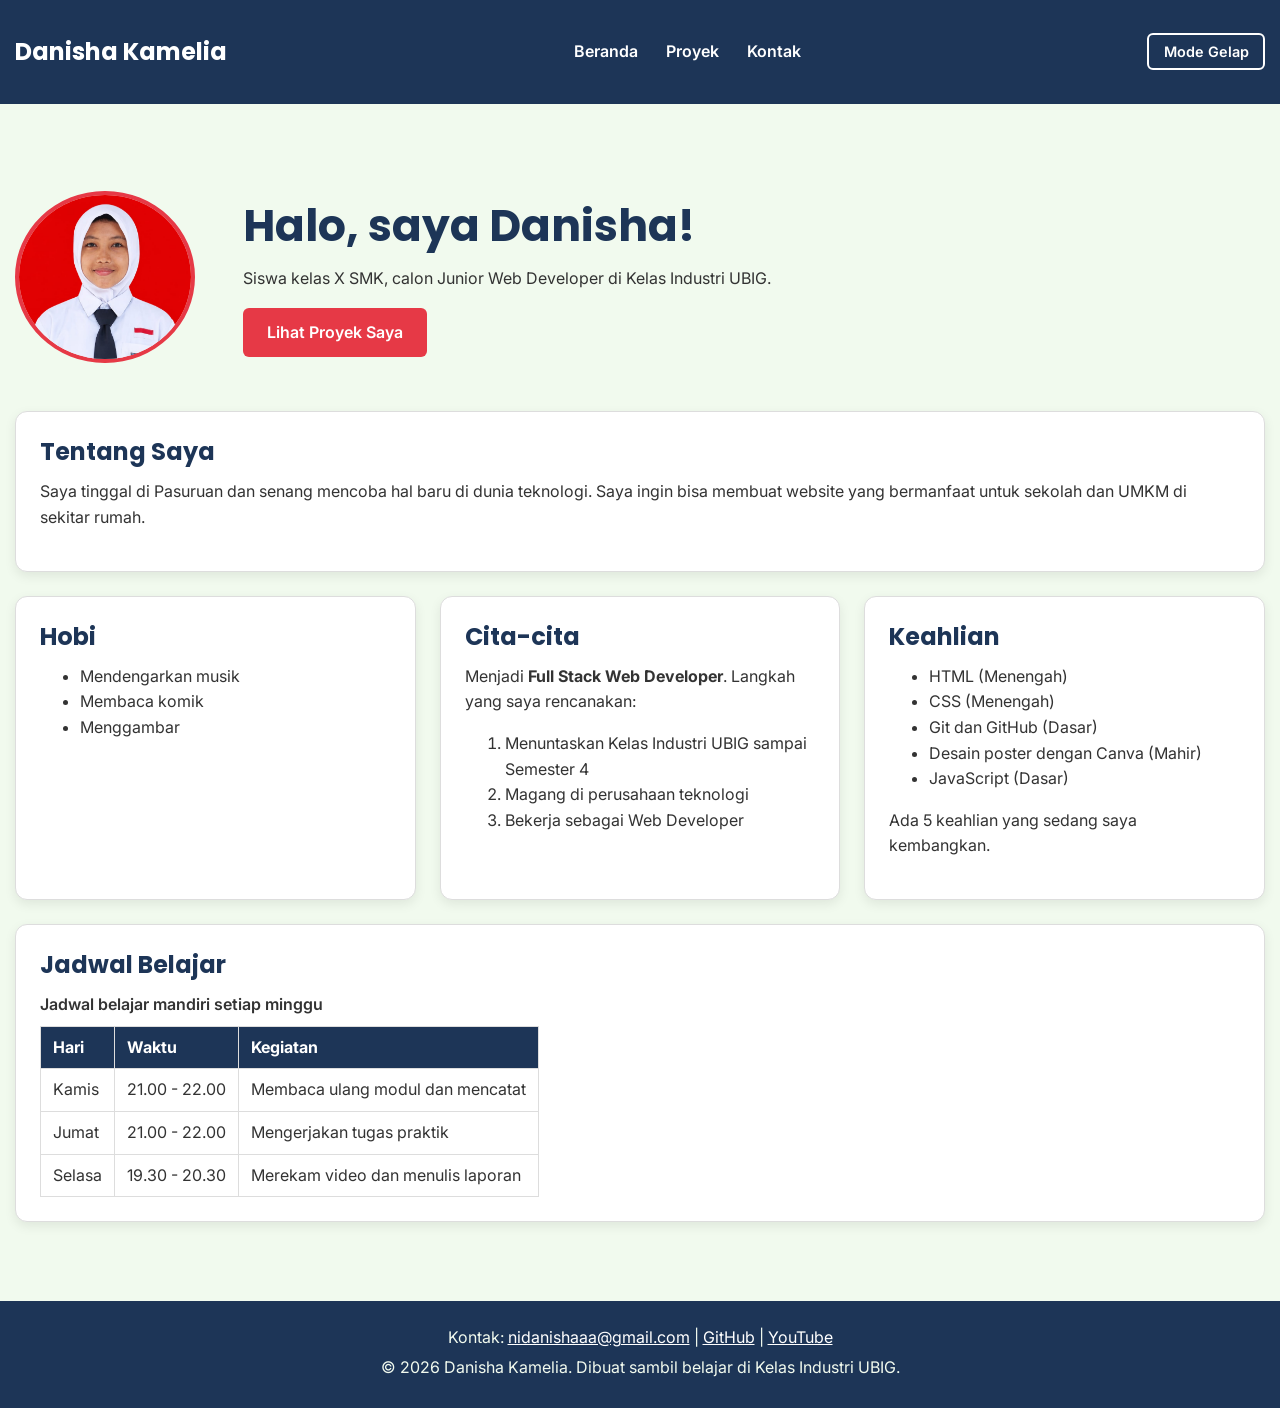
<file: index.html>
<!DOCTYPE html>
<html lang="id">
<head>
  <meta charset="UTF-8">
  <meta name="viewport" content="width=device-width, initial-scale=1.0">
  <!-- index.html -->
  <meta name="description" content="Portofolio Danisha Kamelia, siswa SMK calon Junior Web Developer di Kelas Industri UBIG.">
  <!-- proyek.html -->
  <meta name="description" content="Daftar proyek HTML, CSS, dan JavaScript karya Danisha Kamelia beserta repositori GitHub terbarunya.">
  <!-- kontak.html -->
  <meta name="description" content="Hubungi Danisha Kamelia melalui form kontak, email, atau GitHub.">
  <title>Danisha Kamelia | Beranda</title>
  <link rel="icon" href="danishaa.png">
  <link rel="preconnect" href="https://fonts.googleapis.com">
  <link rel="preconnect" href="https://fonts.gstatic.com" crossorigin>
  <link href="https://fonts.googleapis.com/css2?family=Inter:wght@400;600&family=Poppins:wght@600;700&display=swap" rel="stylesheet">
  <link rel="stylesheet" href="style.css">
  <script src="main.js" defer></script>
</head>
<body>
  <header>
    <div class="container navbar">
      <h1>Danisha Kamelia</h1>
      <nav class="menu-laptop">
        <ul>
          <li><a href="index.html">Beranda</a></li>
          <li><a href="proyek.html">Proyek</a></li>
          <li><a href="kontak.html">Kontak</a></li>
        </ul>
      </nav>
      <button type="button" id="tombol-tema" class="tombol-tema">
        Mode Gelap
      </button>
      <!-- Tantangan: menu ponsel yang bisa dibuka-tutup -->
      <details class="menu-ponsel">
        <summary>Menu</summary>
        <nav>
          <ul>
            <li><a href="index.html">Beranda</a></li>
            <li><a href="proyek.html">Proyek</a></li>
            <li><a href="kontak.html">Kontak</a></li>
          </ul>
        </nav>
      </details>
    </div>
  </header>

  <main>
    <div class="container">
      <section class="hero">
        <img src= "danishaa.png" alt="Foto Profil Danisha" width="180" height="180">
        <div>
          <h2>Halo, saya Danisha!</h2>
          <p>Siswa kelas X SMK, calon Junior Web Developer di Kelas Industri UBIG.</p>
          <a href="proyek.html" class="tombol">Lihat Proyek Saya</a>
        </div>
      </section>

      <section class="kartu">
        <h2>Tentang Saya</h2>
        <p>Saya tinggal di Pasuruan dan senang mencoba hal baru di dunia teknologi. Saya ingin bisa
          membuat website yang bermanfaat untuk sekolah dan UMKM di sekitar rumah.</p>
      </section>

      <div class="daftar-kartu">
        <section class="kartu">
          <h2>Hobi</h2>
          <ul>
            <li>Mendengarkan musik</li>
            <li>Membaca komik</li>
            <li>Menggambar</li>
          </ul>
        </section>

        <section class="kartu">
          <h2>Cita-cita</h2>
          <p>Menjadi <strong>Full Stack Web Developer</strong>. Langkah yang saya rencanakan:</p>
          <ol>
            <li>Menuntaskan Kelas Industri UBIG sampai Semester 4</li>
            <li>Magang di perusahaan teknologi</li>
            <li>Bekerja sebagai Web Developer</li>
          </ol>
        </section>

        <section class="kartu">
          <h2>Keahlian</h2>
          <ul id="daftar-skill"></ul>
          <p id="jumlah-skill"></p>
        </section>
      </div>

      <section class="kartu">
        <h2>Jadwal Belajar</h2>
        <table>
          <caption>Jadwal belajar mandiri setiap minggu</caption>
          <thead>
            <tr>
              <th>Hari</th>
              <th>Waktu</th>
              <th>Kegiatan</th>
            </tr>
          </thead>
          <tbody>
            <tr>
              <td>Kamis</td>
              <td>21.00 - 22.00</td>
              <td>Membaca ulang modul dan mencatat</td>
            </tr>
            <tr>
              <td>Jumat</td>
              <td>21.00 - 22.00</td>
              <td>Mengerjakan tugas praktik</td>
            </tr>
            <tr>
              <td>Selasa</td>
              <td>19.30 - 20.30</td>
              <td>Merekam video dan menulis laporan</td>
            </tr>
          </tbody>
        </table>
      </section>
    </div>
  </main>

  <footer>
    <p>Kontak: <a href="https://mail.google.com/mail/?v1ew-cm&fs-1&to-nidanishaaa@gmail.com">
      nidanishaaa@gmail.com</a> |
      <a href="https://github.com/danishakamelia224" target="_blank">GitHub</a> |
      <a href="https://www.youtube.com/@aldisburgercempaka" target="_blank">YouTube</a></p>
    <p>&copy; 2026 Danisha Kamelia. Dibuat sambil belajar di Kelas Industri UBIG.</p>
  </footer>
</body>
</html>
</file>
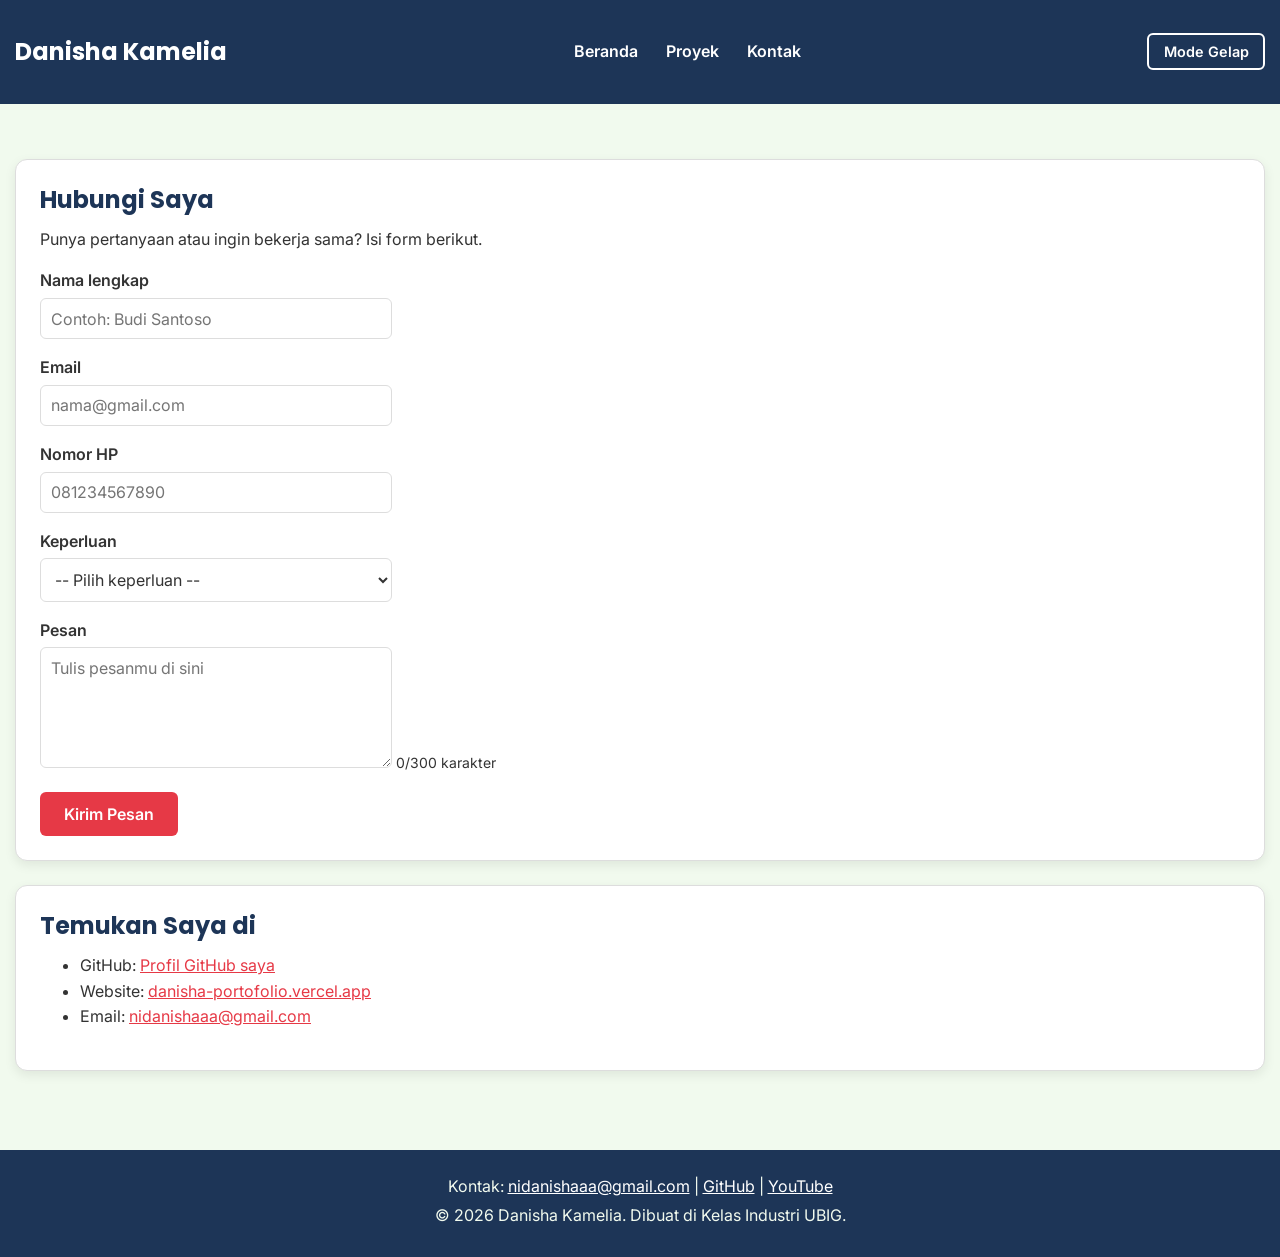
<file: kontak.html>
<!DOCTYPE html>
<html lang="id">
<head>
  <meta charset="UTF-8">
  <meta name="viewport" content="width=device-width, initial-scale=1.0">
  <!-- index.html -->
  <meta name="description" content="Portofolio Danisha Kamelia, siswa SMK calon Junior Web Developer di Kelas Industri UBIG.">
  <!-- proyek.html -->
  <meta name="description" content="Daftar proyek HTML, CSS, dan JavaScript karya Danisha Kamelia beserta repositori GitHub terbarunya.">
  <!-- kontak.html -->
  <meta name="description" content="Hubungi Danisha Kamelia melalui form kontak, email, atau GitHub.">
  <title>Danisha Kamelia | Kontak</title>
  <link rel="icon" href="danishaa.png">
  <link rel="preconnect" href="https://fonts.googleapis.com">
  <link rel="preconnect" href="https://fonts.gstatic.com" crossorigin>
  <link href="https://fonts.googleapis.com/css2?family=Inter:wght@400;600&family=Poppins:wght@600;700&display=swap" rel="stylesheet">
  <link rel="stylesheet" href="style.css">
  <script src="main.js" defer></script>
</head>
<body>
  <header>
    <div class="container navbar">
      <h1>Danisha Kamelia</h1>
      <nav class="menu-laptop">
        <ul>
          <li><a href="index.html">Beranda</a></li>
          <li><a href="proyek.html">Proyek</a></li>
          <li><a href="kontak.html">Kontak</a></li>
        </ul>
      </nav>
      <button type="button" id="tombol-tema" class="tombol-tema">Mode Gelap</button>
      <!-- Tantangan: menu ponsel yang bisa dibuka-tutup -->
      <details class="menu-ponsel">
        <summary>Menu</summary>
        <nav>
          <ul>
            <li><a href="index.html">Beranda</a></li>
            <li><a href="proyek.html">Proyek</a></li>
            <li><a href="kontak.html">Kontak</a></li>
          </ul>
        </nav>
      </details>
    </div>
  </header>

  <main>
    <div class="container">
      <section class="kartu">
        <h2>Hubungi Saya</h2>
        <p>Punya pertanyaan atau ingin bekerja sama? Isi form berikut.</p>

        <form>
          <p>
            <label for="nama">Nama lengkap</label><br>
            <input type="text" id="nama" name="nama" placeholder="Contoh: Budi Santoso" required>
          </p>
          <p>
            <label for="email">Email</label><br>
            <input type="email" id="email" name="email" placeholder="nama@gmail.com" required>
          </p>
          <p>
            <label for="hp">Nomor HP</label><br>
            <input type="tel" id="hp" name="hp" placeholder="081234567890" required>
          </p>
          <p>
            <label for="keperluan">Keperluan</label><br>
            <select id="keperluan" name="keperluan" required>
              <option value="">-- Pilih keperluan --</option>
              <option value="bertanya">Bertanya</option>
              <option value="kerja-sama">Kerja sama proyek</option>
              <option value="lainnya">Lainnya</option>
            </select>
          </p>
          <p>
            <label for="pesan">Pesan</label><br>
            <textarea id="pesan" name="pesan" rows="5" cols="40" maxlength="300" placeholder="Tulis pesanmu di sini" required></textarea>
            <span id="hitung-karakter" class="keterangan">0/300 karakter</span>
          </p>
          <button type="submit">Kirim Pesan</button>
        </form>
      </section>
      <section class="kartu">
        <h2>Temukan Saya di</h2>
        <ul>
          <li>GitHub: <a href="https://github.com/danishakamelia224" target="_blank">Profil GitHub saya</a></li>
          <li>Website: <a href="https://danisha-portofolio.vercel.app/">danisha-portofolio.vercel.app</a></li>
          <li>Email: <a href="https://mail.google.com/mail/?v1ew-cm&fs-1&to-nidanishaaa@gmail.com">nidanishaaa@gmail.com</a>
        </ul>
      </section>
    </div>
  </main>

  <footer>
    <p>Kontak: <a href="https://mail.google.com/mail/?v1ew-cm&fs-1&to-nidanishaaa@gmail.com">
        nidanishaaa@gmail.com</a> |
      <a href="https://github.com/danishakamelia224" target="_blank">GitHub</a> |
      <a href="https://www.youtube.com/@aldisburgercempaka" target="_blank">YouTube</a></p>
    <p>&copy; 2026 Danisha Kamelia. Dibuat di Kelas Industri UBIG.</p>
  </footer>
</body>
</html>
</file>
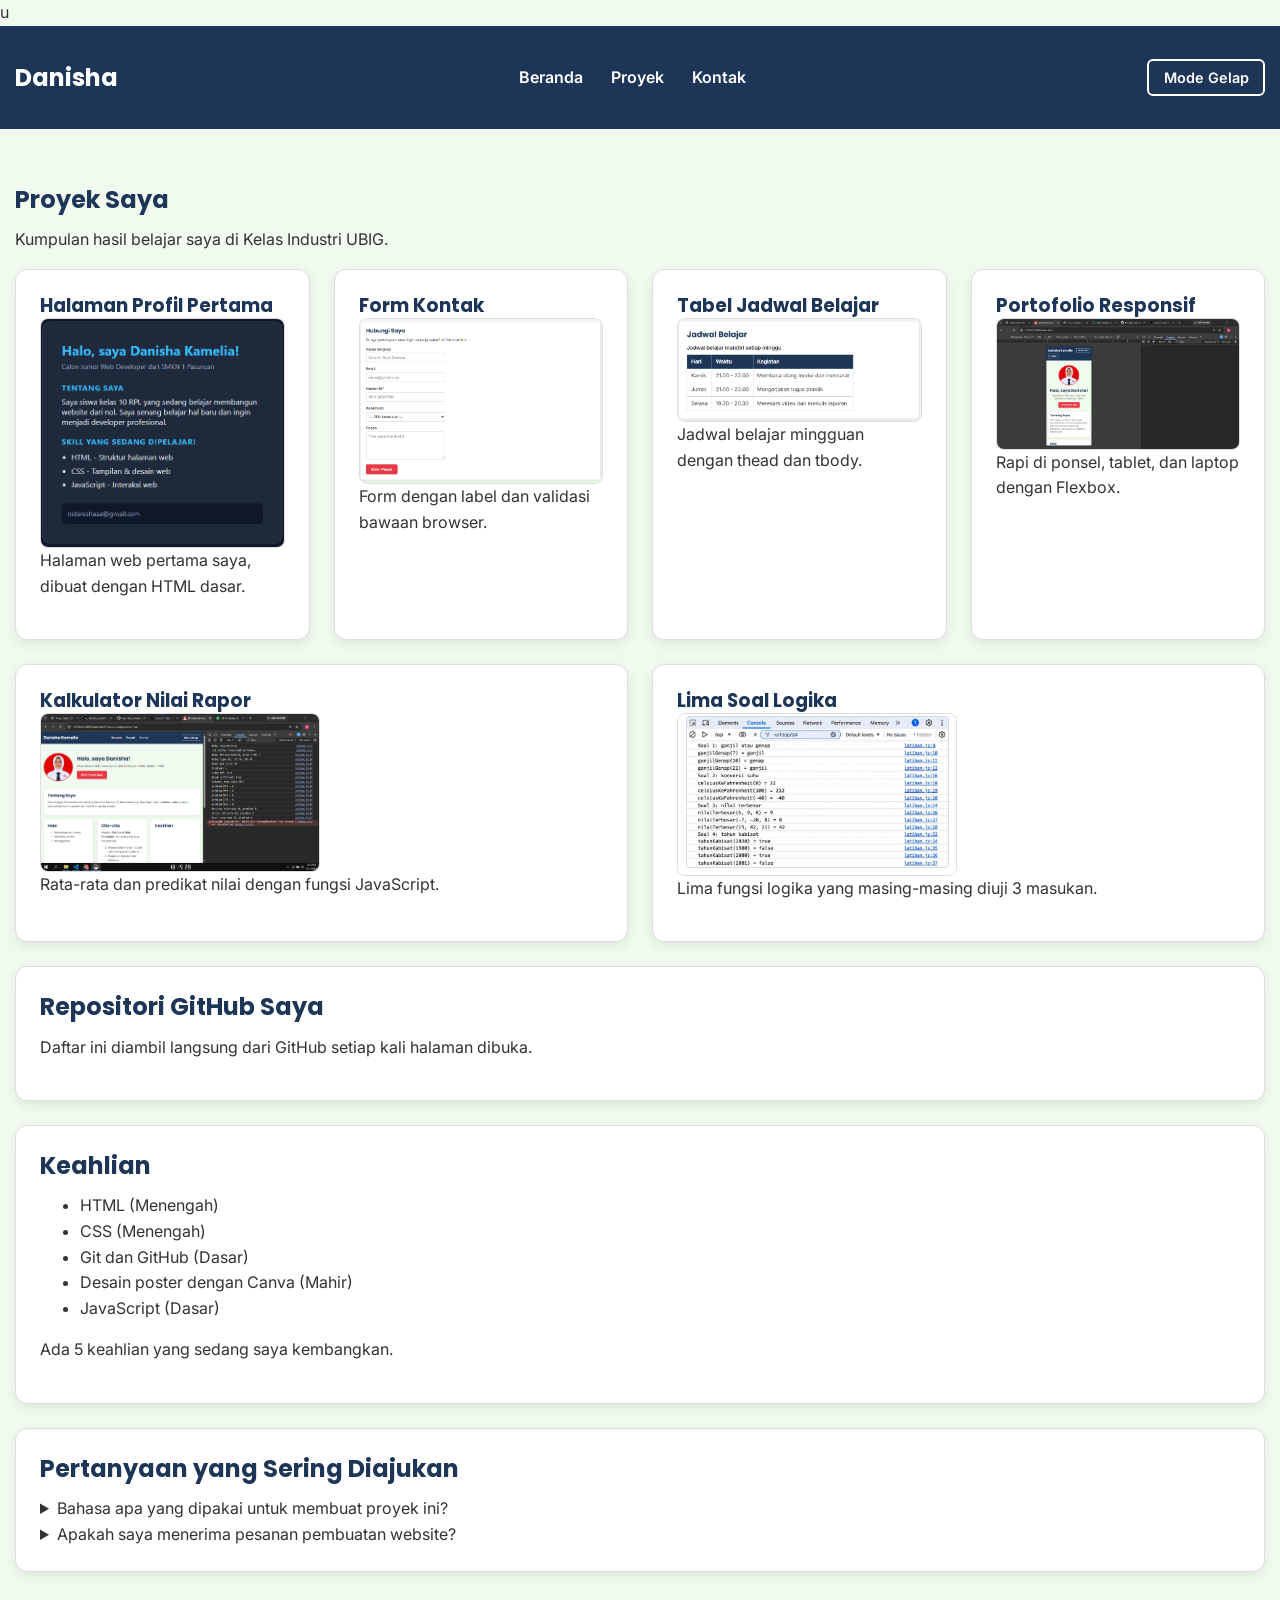
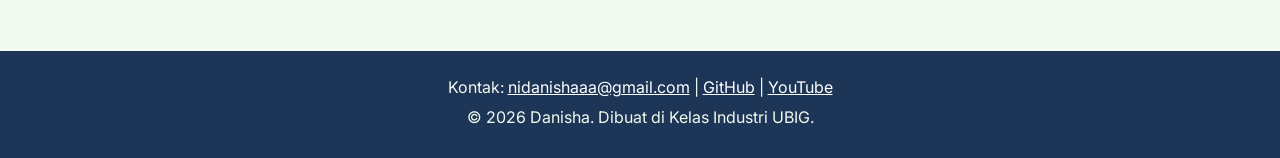
<file: proyek.html>
<!DOCTYPE html>
<html lang="id">
<head>
  <meta charset="UTF-8">
  <meta name="viewport" content="width=device-width, initial-scale=1.0">
  <!-- index.html -->
  <meta name="description" content="Portofolio Danisha Kamelia, siswa SMK calon Junior Web Developer di Kelas Industri UBIG.">
  u<!-- proyek.html -->
  <meta name="description" content="Daftar proyek HTML, CSS, dan JavaScript karya Danisha Kamelia beserta repositori GitHub terbarunya.">
  <!-- kontak.html -->
  <meta name="description" content="Hubungi Danisha Kamelia melalui form kontak, email, atau GitHub.">
  <title>Danisha | Proyek</title>
  <link rel="icon" href="danishaa.png">
  <link rel="preconnect" href="https://fonts.googleapis.com">
  <link rel="preconnect" href="https://fonts.gstatic.com" crossorigin>
  <link href="https://fonts.googleapis.com/css2?family=Inter:wght@400;600&family=Poppins:wght@600;700&display=swap" rel="stylesheet">
  <link rel="stylesheet" href="style.css">
  <script src="main.js" defer></script>
</head>
<body>
  <header>
    <div class="container navbar">
      <h1>Danisha</h1>
      <nav class="menu-laptop">
        <ul>
          <li><a href="index.html">Beranda</a></li>
          <li><a href="proyek.html">Proyek</a></li>
          <li><a href="kontak.html">Kontak</a></li>
        </ul>
      </nav>
       <details class="menu-ponsel">
        <summary>Menu</summary>
        <nav>
          <ul>
            <li><a href="index.html">Beranda</a></li>
            <li><a href="proyek.html">Proyek</a></li>
            <li><a href="kontak.html">Kontak</a></li>
          </ul>
        </nav>
      </details>
      <button type="button" id="tombol-tema" class="tombol-tema">Mode Gelap</button>
    </div>
  </header>

  <main>
    <div class="container">
      <section>
        <h2>Proyek Saya</h2>
        <p>Kumpulan hasil belajar saya di Kelas Industri UBIG.</p>

        <div class="daftar-kartu">
          <article class="kartu">
            <h3>Halaman Profil Pertama</h3>
            <img src="modul1.png" alt="Tangkapan layar halaman profil Danisha Kamelia" width="280">
            <p>Halaman web pertama saya, dibuat dengan HTML dasar.</p>
          </article>

          <article class="kartu">
            <h3>Form Kontak</h3>
            <img src="hubungi.png" alt="Tangkapan layar form kontak berisi lima isian" width="280">
            <p>Form dengan label dan validasi bawaan browser.</p>
          </article>

          <article class="kartu">
            <h3>Tabel Jadwal Belajar</h3>
            <img src="jadwal.png" alt="Tangkapan layar tabel jadwal belajar mandiri" width="280">
            <p>Jadwal belajar mingguan dengan thead dan tbody.</p>
          </article>

          <article class="kartu">
            <h3>Portofolio Responsif</h3>
            <img src="responsif.png" alt="Tangkapan layar portofolio di ponsel" width="280">
            <p>Rapi di ponsel, tablet, dan laptop dengan Flexbox.</p>
          </article>

          <article class="kartu">
            <h3>Kalkulator Nilai Rapor</h3>
            <img src="kalkulator.png" alt="Tangkapan layar hasil kalkulator nilai di Console" width="280">
            <p>Rata-rata dan predikat nilai dengan fungsi JavaScript.</p>
          </article>

          <article class="kartu">
            <h3>Lima Soal Logika</h3>
            <img src="logika.jpeg" alt="Tangkapan layar hasil uji lima soal logika" width="280">
            <p>Lima fungsi logika yang masing-masing diuji 3 masukan.</p>
          </article>
        </div>
      </section>

      <section class="kartu">
        <h2>Repositori GitHub Saya</h2>
        <p>Daftar ini diambil langsung dari GitHub setiap kali halaman dibuka.</p>
        <p id="status-repo"></p>
        <ul id="daftar-repo"></ul>
      </section>

        <section class="kartu">
          <h2>Keahlian</h2>
          <ul id="daftar-skill"></ul>
          <p id="jumlah-skill"></p>
        </section>

      <!-- FAQ dengan details dan summary -->
      <section class="kartu">
        <h2>Pertanyaan yang Sering Diajukan</h2>
        <details>
          <summary>Bahasa apa yang dipakai untuk membuat proyek ini?</summary>
          <p>Semua proyek di halaman ini dibuat dengan HTML. Tampilannya akan saya rapikan
            dengan CSS mulai Minggu 03.</p>
        </details>
        <details>
          <summary>Apakah saya menerima pesanan pembuatan website?</summary>
          <p>Belum, saya masih belajar. Namun kamu tetap boleh menghubungi saya melalui
            halaman Kontak.</p>
        </details>
      </section>
    </div>
  </main>

  <footer>
    <p>Kontak: <a href="nidanishaaa@gmail.com">nidanishaaa@gmail.com</a> |
      <a href="https://github.com/danishakamelia224" target="_blank">GitHub</a> |
      <a href="https://www.youtube.com/@aldisburgercempaka" target="_blank">YouTube</a></p>
    <p>&copy; 2026 Danisha. Dibuat di Kelas Industri UBIG.</p>
  </footer>
</body>
</html>
</file>
<file: style.css>
/* Gaya portofolio Danisha
   Palet: #1D3557 (utama), #C1121F (aksen), #F1FAEE (latar)
   Huruf: Poppins (judul), Inter (isi)
   Tata letak: mobile first, titik ubah 768px (tablet) dan 1024px (laptop) */

/* 1. Reset */
* {
  box-sizing: border-box;
  margin: 0;
}

img {
  max-width: 100%;
  height: auto;
}

/* 2. Dasar halaman: warna dan huruf */
:root {
  --warna-utama: #1D3557;
  --warna-judul: #1D3557;
  --warna-aksen: #C1121f;
  --warna-tautan: #C1121F;
  --warna-latar: #F1FAEE;
  --warna-teks: #333333;
  --warna-kartu: #FFFFFF;
  --warna-garis: #DDDDDD;
}

body {
  font-family: "Inter", Arial, sans-serif;
  font-size: 1rem;
  line-height: 1.6;
  color: var(--warna-teks);
  background-color: var(--warna-latar);
  width: 100%;
  overflow-x: hidden;
}

h1, h2, h3 {
  font-family: "Poppins", Arial, sans-serif;
  color: var(--warna-judul);
  line-height: 1.3;
}

h2 {
  margin-bottom: 0.75rem;
}

p, ul, ol {
  margin-bottom: 1rem;
}

a {
  color: #E63946;
}

/* 3. Wadah, header, dan menu */
.container {
  max-width: 1200px;
  width: 100%;
  margin: auto;
  padding: 15px;
}

header {
  background-color: #1D3557;
  color: #FFFFFF;
  padding: 1rem 0;
}

header h1 {
  color: #FFFFFF;
  font-size: 1.5rem;
}

.navbar {
  display: flex;
  flex-wrap: wrap;
  justify-content: space-between;
  align-items: center;
  gap: 0.5rem;
}

nav ul {
  display: flex;
  gap: 0.25rem;
  padding: 0;
  margin: 0;
  list-style: none;
}

nav a {
  display: inline-block;
  padding: 0.5rem 0.75rem;
  border-radius: 6px;
  color: #FFFFFF;
  font-weight: 600;
  text-decoration: none;
}

/* Tantangan: menu ponsel buka-tutup dengan details */
.menu-laptop {
  display: none;
}

.menu-ponsel summary {
  padding: 0.5rem 0.75rem;
  border: 1px solid #FFFFFF;
  border-radius: 6px;
  font-weight: 600;
  cursor: pointer;
}

.menu-ponsel ul {
  flex-direction: column;
  margin-top: 0.5rem;
}

/* 4. Isi utama, hero, dan kartu */
main {
  padding: 1.5rem 0;
}

.hero {
  display: flex;
  flex-direction: column;
  align-items: center;
  gap: 1.5rem;
  padding: 1rem 0 2rem;
  text-align: center;
}

.hero img {
  border: 4px solid #E63946;
  border-radius: 100%;
}

.hero h2 {
  font-size: 2rem;
}

.tombol {
  display: inline-block;
  padding: 0.75rem 1.5rem;
  border-radius: 6px;
  background-color: #E63946;
  color: #FFFFFF;
  font-weight: 600;
  text-decoration: none;
}

.kartu {
  background-color: var(--warna-kartu);
  padding: 1rem;
  margin-bottom: 1.5rem;
  border: 1px solid var(--warna-garis);
  border-radius: 12px;
  box-shadow: 0 4px 12px rgba(0, 0, 0, 0.08);
}

.daftar-kartu {
  display: flex;
  flex-wrap: wrap;
  gap: 1.5rem;
  margin-bottom: 1.5rem;
}

.daftar-kartu .kartu {
  flex: 1 1 280px;
  margin-bottom: 0;
  #daftar-proyek {
    min-height: 30rem;
  }

}

article img {
  border-radius: 8px;
  border: 1px solid #DDDDDD;
}

/* 5. Tabel */
table {
  border-collapse: collapse;
}

caption {
  font-weight: 600;
  text-align: left;
  margin-bottom: 0.5rem;
}

th, td {
  border: 1px solid #DDDDDD;
  padding: 0.5rem 0.75rem;
  text-align: left;
}

th {
  background-color: #1D3557;
  color: #FFFFFF;
}

/* 6. Form */
label {
  font-weight: 600;
}

.keterangan {
 font-size: 0.875rem;
}

input, select, textarea {
  width: 100%;
  max-width: 22rem;
  padding: 0.6rem;
  margin-top: 0.25rem;
  border: 1px solid #DDDDDD;
  border-radius: 6px;
  font-family: inherit;
  font-size: 1rem;
  background-color: var(--warna-kartu);
  color: var(--warna-teks);
}

button {
  padding: 0.75rem 1.5rem;
  border: none;
  border-radius: 6px;
  background-color: #E63946;
  color: #FFFFFF;
  font-family: inherit;
  font-size: 1rem;
  font-weight: 600;
  cursor: pointer;
}

/* 7. Footer */
footer {
  background-color: #1D3557;
  color: #F1FAEE;
  text-align: center;
  padding: 1.5rem;
}

footer p {
  margin-bottom: 0.25rem;
}

footer a {
  color: #FFFFFF;
}

/* 8. Tablet: lebar layar 768px ke atas */
@media (min-width: 768px) {
  .menu-laptop {
    display: block;
  }

  .menu-ponsel {
    display: none;
  }

  .hero {
    flex-direction: row;
    padding: 2rem 0 3rem;
    text-align: left;
  }

  .kartu {
    padding: 1.5rem;
  }
}

/* 9. Laptop: lebar layar 1024px ke atas */
@media (min-width: 1024px) {
  main {
    padding: 2.5rem 0;
  }

  .hero {
    gap: 3rem;
  }

  .hero h2 {
    font-size: 2.75rem;
  }
}

/* 10. Tombol tema, filter, dan label kategori */
.tombol-tema {
  padding: 0.5rem 0.9rem;
  border: 2px solid #FFFFFF;
  background-color: transparent;
  font-size: 0.9rem;
}

/* 11. Tema gelap: isi variabel diganti saat body memiliki class
gelap */
body.gelap {
  --warna-utama: #0B1526;
  --warna-judul: #A8DADC;
  --warna-tautan: #FF8A8A;
  --warna-latar: #121A24;
  --warna-teks: #E3E8EE;
  --warna-kartu: #1C2836;
  --warna-garis: #34465A;
}


/* 12. Perbaikan tampilan responsif HP */
html {
  width: 100%;
  max-width: 100%;
  overflow-x: clip;
}

body {
  width: 100%;
  max-width: 100%;
  overflow-x: clip;
}

* {
  box-sizing: border-box;
}

.container,
header,
main,
footer,
section,
article {
  min-width: 0;
  max-width: 100%;
}

img {
  display: block;
  max-width: 100%;
  height: auto;
}

/* Perbaikan layar HP */
@media screen and (max-width: 767px) {
  .container {
    width: 100%;
    padding: 15px;
  }

  .navbar {
    width: 100%;
    min-width: 0;
    flex-wrap: wrap;
  }

  .hero {
    width: 100%;
    min-width: 0;
  }

  .hero h2 {
    font-size: 1.5rem;
    overflow-wrap: break-word;
  }

  .hero p {
    overflow-wrap: break-word;
  }

  .daftar-kartu {
    width: 100%;
    min-width: 0;
  }

  .daftar-kartu .kartu {
    flex: 1 1 100%;
    min-width: 0;
    width: 100%;
  }

  table {
    max-width: 100%;
  }

  th,
  td {
    overflow-wrap: anywhere;
  }

  input,
  select,
  textarea {
    max-width: 100%;
  }
}
</file>
